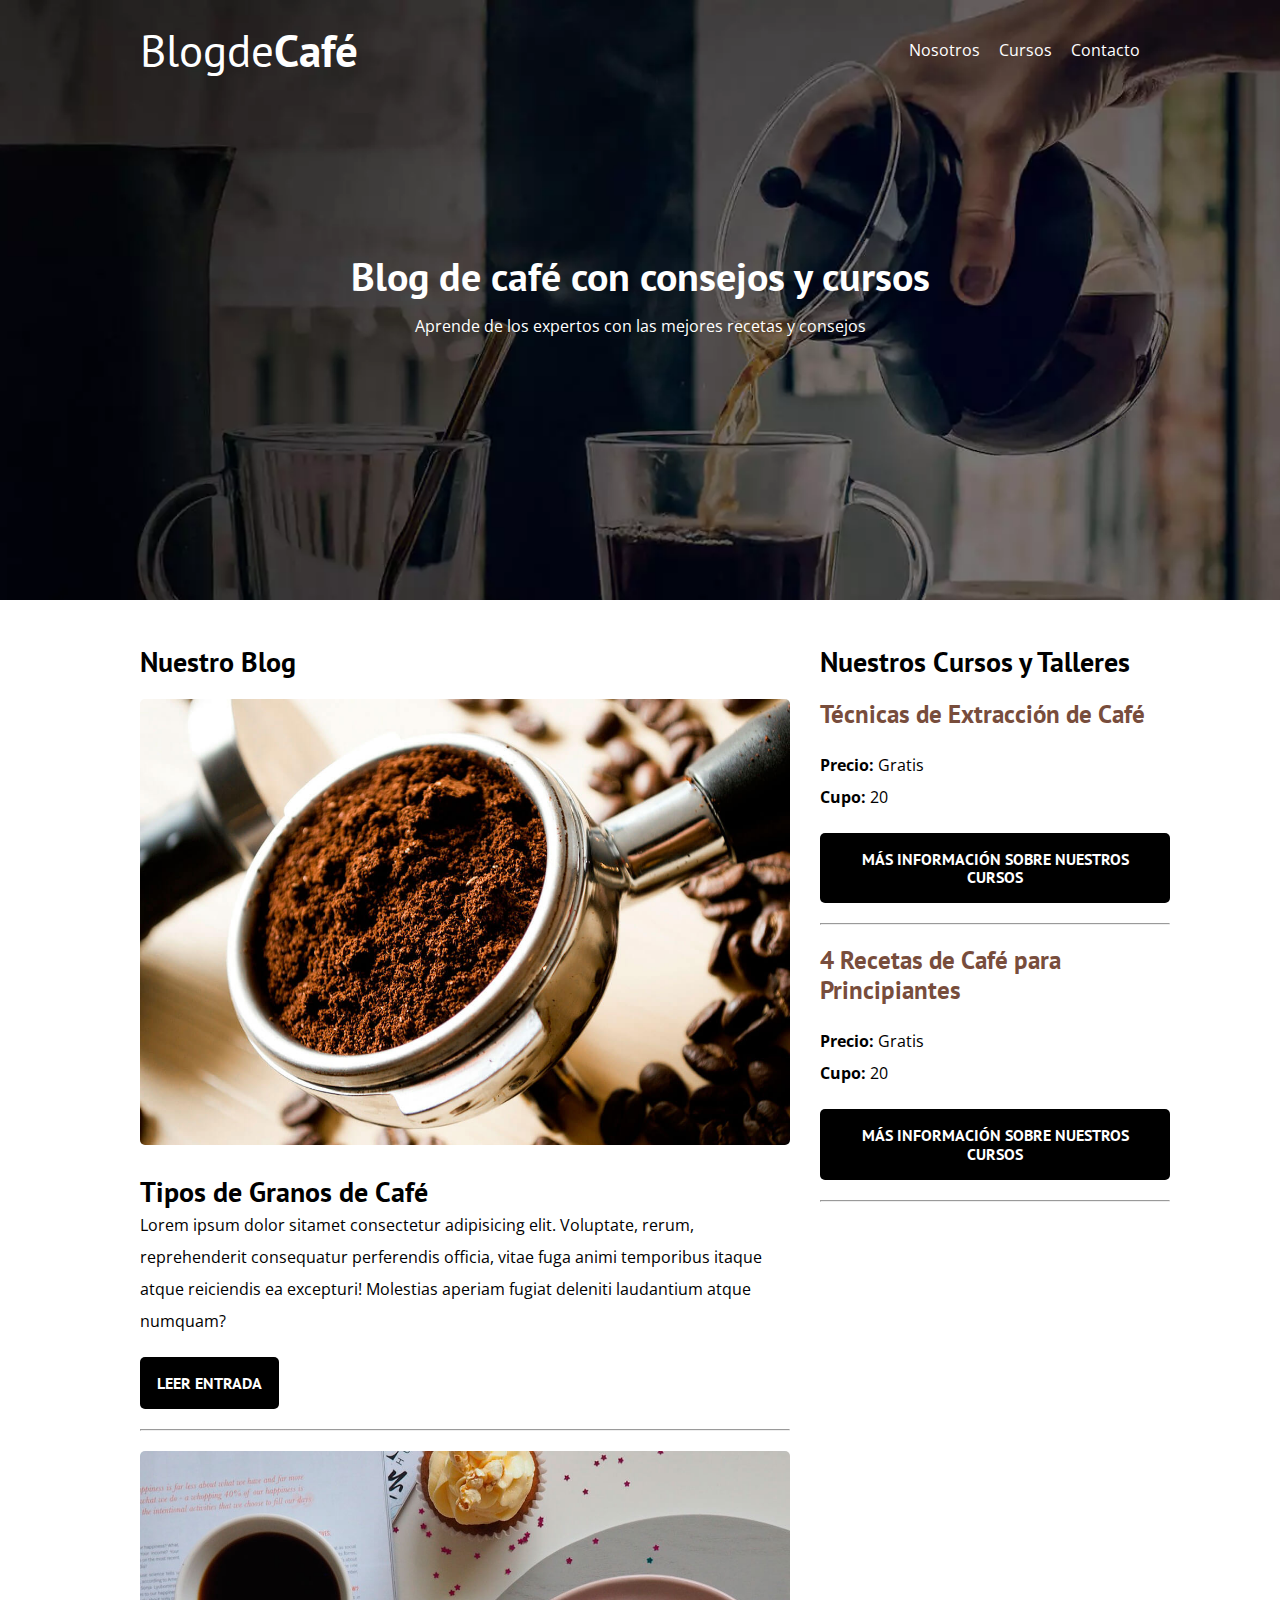
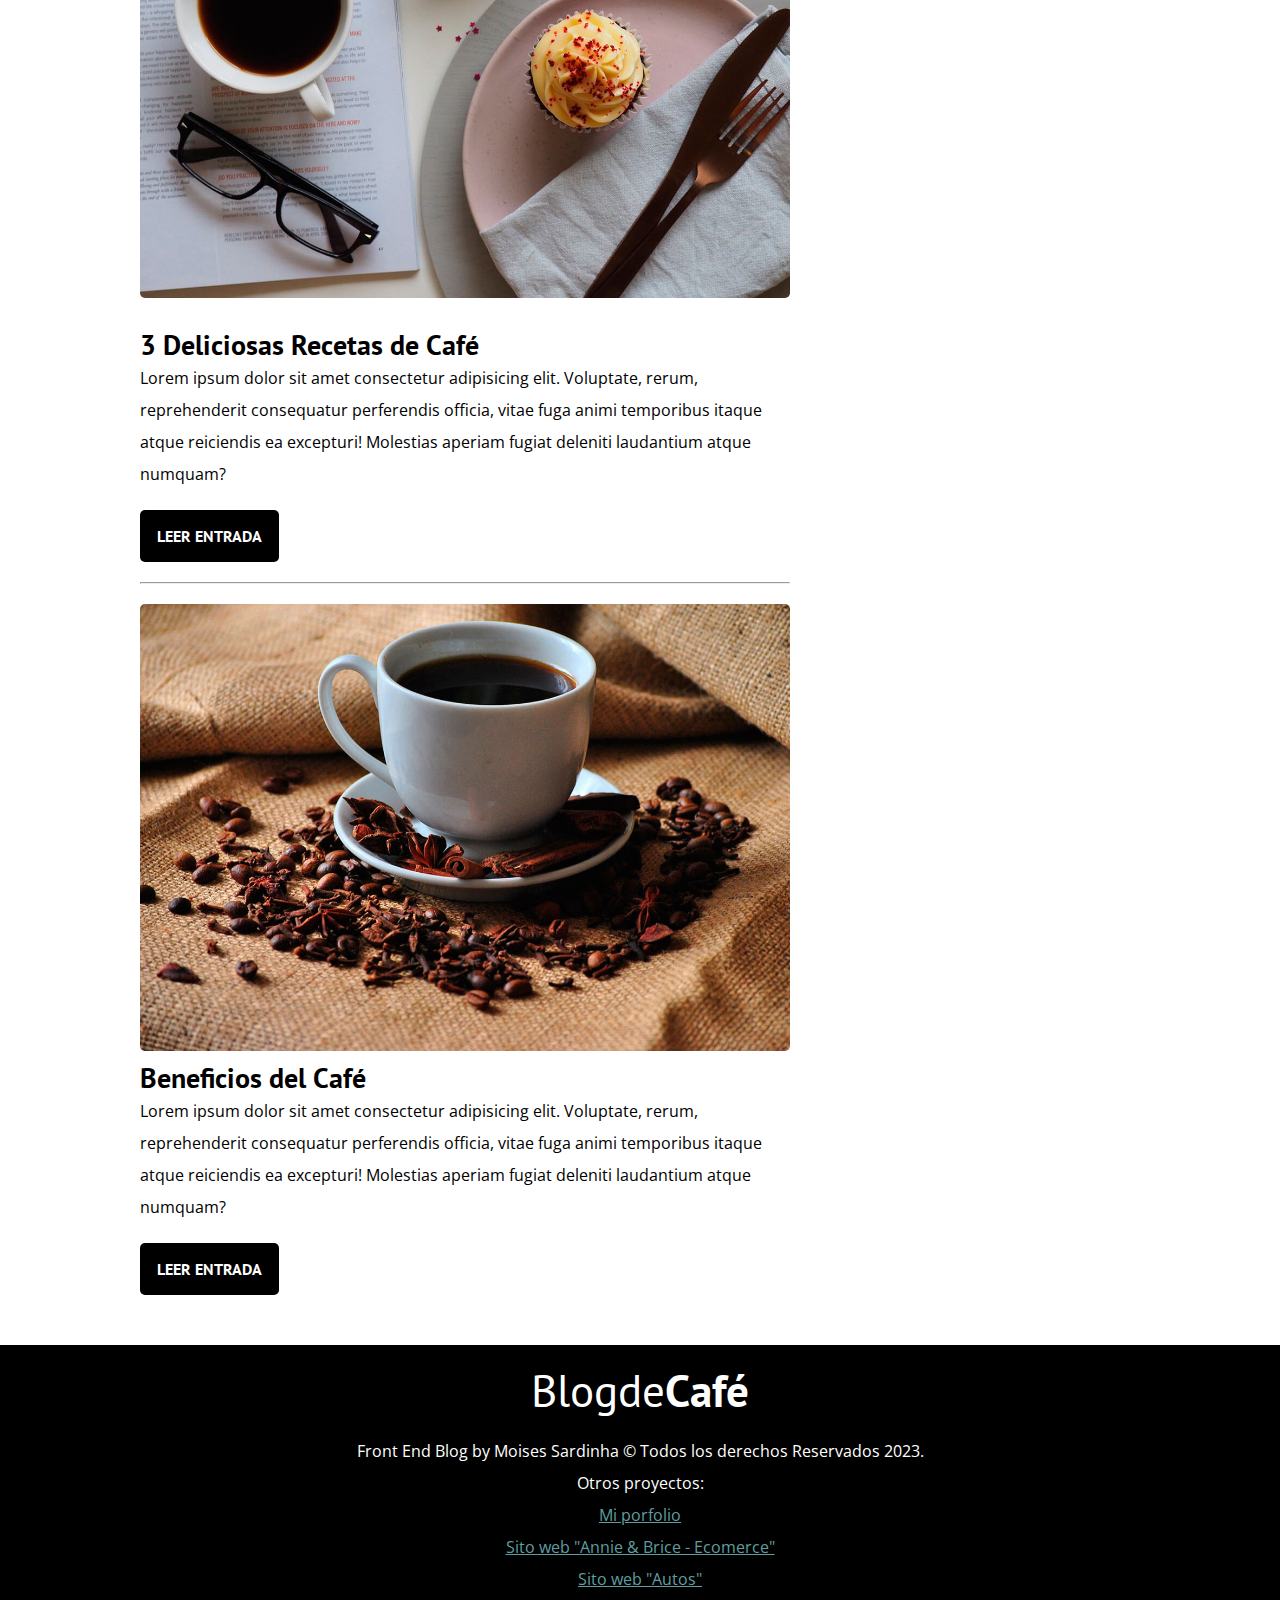
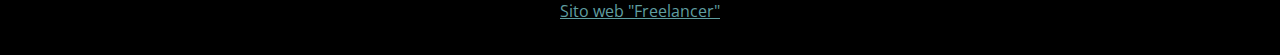
<file: index.html>
<!DOCTYPE html>
<html lang="es">
<head>
    <meta charset="UTF-8">
    <meta http-equiv="X-UA-Compatible" content="IE=edge">
    <meta name="viewport" content="width=device-width, initial-scale=1.0">

    <meta name="description" content="Página web de blog de café">
    <link rel="icon" type="jpg/png" href="img/ico-coffee1.png">
    <!-- Prefetch -->
    <link rel="prefetch" href="nosotros.html" as="document">

    <!-- Fonts -->
    <!-- <link rel="preload" href="https://fonts.googleapis.com/css2?family=Open+Sans&family=PT+Sans:wght@400;700&display=swap" crossorigin="crossorigin" as="font"> -->
    <link href="https://fonts.googleapis.com/css2?family=Open+Sans&family=PT+Sans:wght@400;700&display=swap" rel="stylesheet">
    <!-- Preload -->
    <link rel="preload" href="css/style.css" as="style">
    <link rel="stylesheet" href="css/style.css">
    <link rel="preload" href="css/normalize.css" as="style">
    <link rel="stylesheet" href="css/normalize.css">
    
    <meta name="robots" content="index, follow">
    <!--Ceo-->
    <meta name="author" content="Moisés Sardinha">
    <meta name="description" content="Blog web sobre el café donde encontraras consejos, beneficios, cursos y más datos curiosos del mismo.">
    <meta name="keywords" content="Café, beneficios del café, cursos café, como hacer café, tasas de café, de donde viene el café, cafes el magnifico, café en el embarazo">
    <link rel="canolical" href="https://sitesafemoi.github.io/blogdeCafe">
    <!-- OPEN GRAPH -->
    <meta property="og:title" content="Blog de Café">
    <meta property="og:site_name" content="Blog de Café">
    <meta property="description" content="Blog web sobre el café donde encontraras consejos, beneficios, cursos y más datos curiosos del mismo.">
    <meta property="og:image" content="https://sitesafemoi.github.io/blogdeCafe/img/blog1.jpg">
    <meta property="og:type" content="website">
    <meta property="og:image:alt" content="Café molido"> 
    <meta property="og:url" content="https://sitesafemoi.github.io/blogdeCafe" />
    <title>Blog de Café</title>
</head>
<body>
    <div class="hero">
        <header class="header contenedor">
            <span class="logo"><a href="index.html"> Blogde<strong>Café</strong></a></span>
            <nav class="header-nav">
                <ul id="nav-ul">
                    <li><a class="nav-ul-li_a" href="nosotros.html">Nosotros</a></li>
                    <li><a class="nav-ul-li_a" href="cursos.html">Cursos</a></li>
                    <li><a class="nav-ul-li_a" href="contacto.html">Contacto</a></li>
                </ul>
            </nav>    
            <div id="cont-ico-responsive">
                <label for="input-check" id="cont-drop-menu">
                    <input type="checkbox" name="menu" id="input-check">
                    <span class="line line1"></span>
                    <span class="line line2"></span>
                    <span class="line line3"></span>
                </label> 

                <nav class="nav-responsive">
                    <ul id="nav-responsive-ul">
                        <li><a class="nav-ul-li_a" href="nosotros.html">Nosotros</a></li>
                        <li><a class="nav-ul-li_a" href="cursos.html">Cursos</a></li>
                        <li><a class="nav-ul-li_a" href="contacto.html">Contacto</a></li>
                    </ul>
                </nav>     
            </div>
        </header>
        <section class="contenedor cont-h1 centrar-texto">
            <h1 id="h1-principal">Blog de café con consejos y cursos</h1>
            <p>Aprende de los expertos con las mejores recetas y consejos</p>
        </section>
    </div>

    <div class="contenedor cont-grid">
        <main id="cont-main">
            <section class="cont-sections margin-top">
                <h4 class="margin-buttom">Nuestro Blog</h4>
                <img class="img-blog" src="img/blog1.jpg" alt="Imagen de granos de café 4k">
                <h4 class="margin-top">Tipos de Granos de Café</h4>
                <p>Lorem ipsum dolor sitamet consectetur adipisicing elit. Voluptate, rerum, reprehenderit consequatur perferendis officia, vitae fuga animi temporibus itaque atque reiciendis ea excepturi! Molestias aperiam fugiat deleniti laudantium atque numquam?</p>
                <a href="pages-blog/tipos-de-granos.html">
                    <button class="button" url="pages">LEER ENTRADA</button>
                </a>
                <hr>
            </section>
            <section class="cont-sections margin-top">
                <img class="img-blog" src="img/blog2.jpg" alt="Imagen de una taza café con cubiertos, postres, unas gafas y platos">
                <h4 class="margin-top">3 Deliciosas Recetas de Café</h4>
                <p>
                    Lorem ipsum dolor sit amet consectetur adipisicing elit. Voluptate, rerum, reprehenderit consequatur perferendis officia, vitae fuga animi temporibus itaque atque reiciendis ea excepturi! Molestias aperiam fugiat deleniti laudantium atque numquam?
                </p>
                <a href="pages-blog/deliciosas-recetas.html">
                    <button class="button" url="pages">LEER ENTRADA</button>
                </a>
                <hr>
            </section>
            <section class="cont-sections margin-top">
                <img class="img-blog" src="img/blog3.jpg" alt="Imagen de taza de café con granaos de café al rededor">
                <h4>Beneficios del Café</h4>
                <p>
                    Lorem ipsum dolor sit amet consectetur adipisicing elit. Voluptate, rerum, reprehenderit consequatur perferendis officia, vitae fuga animi temporibus itaque atque reiciendis ea excepturi! Molestias aperiam fugiat deleniti laudantium atque numquam?
                </p>
                <a href="pages-blog/beneficios-cafe.html">
                    <button class="button" url="pages">LEER ENTRADA</button>
                </a>
                
            </section>
        </main>
        <aside id="cont-aside">
            <h4 class="margin-buttom" >Nuestros Cursos y Talleres</h4>
            <section>
                <h4 class="h4-brown">Técnicas de Extracción de Café</h4>
                <p class="margin-top"><strong>Precio:</strong>  Gratis</p>
                <p><strong>Cupo:</strong>  20</p>
                <button class="button" onclick="alert('No quedan cupos')">MÁS INFORMACIÓN SOBRE NUESTROS CURSOS</button>
                <hr>
            </section>
            <section>
                <h4 class="h4-brown">4 Recetas de Café para Principiantes</h4>
                <p class="margin-top"><strong>Precio:</strong>  Gratis</p>
                <p><strong>Cupo:</strong>  20</p>
                <button class="button" onclick="alert('No quedan cupos')">MÁS INFORMACIÓN SOBRE NUESTROS CURSOS</button>
                <hr>
            </section>       
        </aside>
    </div>

    <footer id="footer">
        <div class="contenedor">
            <section>
                <span class="logo">Blogde<strong>Café</strong></span>
            </section>
            <section class="cont-proyectos">
                <p>Front End Blog by Moises Sardinha © Todos los derechos Reservados 2023.</p>
                <p>Otros proyectos:</p>
                <a id="a-footer"	 href="https://sitesafemoi.github.io/porfolio-moi/" target="_blank" style="color:#5f9ea0">Mi porfolio</a> <br>
                <a id="a-footer" href="https://sitesafemoi.github.io/annie-brice-ecomerce/" target="_blank" style="color:#5f9ea0">Sito web "Annie & Brice - Ecomerce"</a> <br>
                <a id="a-footer"	 href="https://sitesafemoi.github.io/web-autos/" target="_blank" style="color:#5f9ea0">Sito web "Autos"</a> <br>
                <a id="a-footer" href="https://sitesafemoi.github.io/web-freelancer/" target="_blank" style="color:#5f9ea0">Sito web "Freelancer"</a> <br>
            </section>    
        </div>    
    </footer>

    
</body>
</html>
</file>
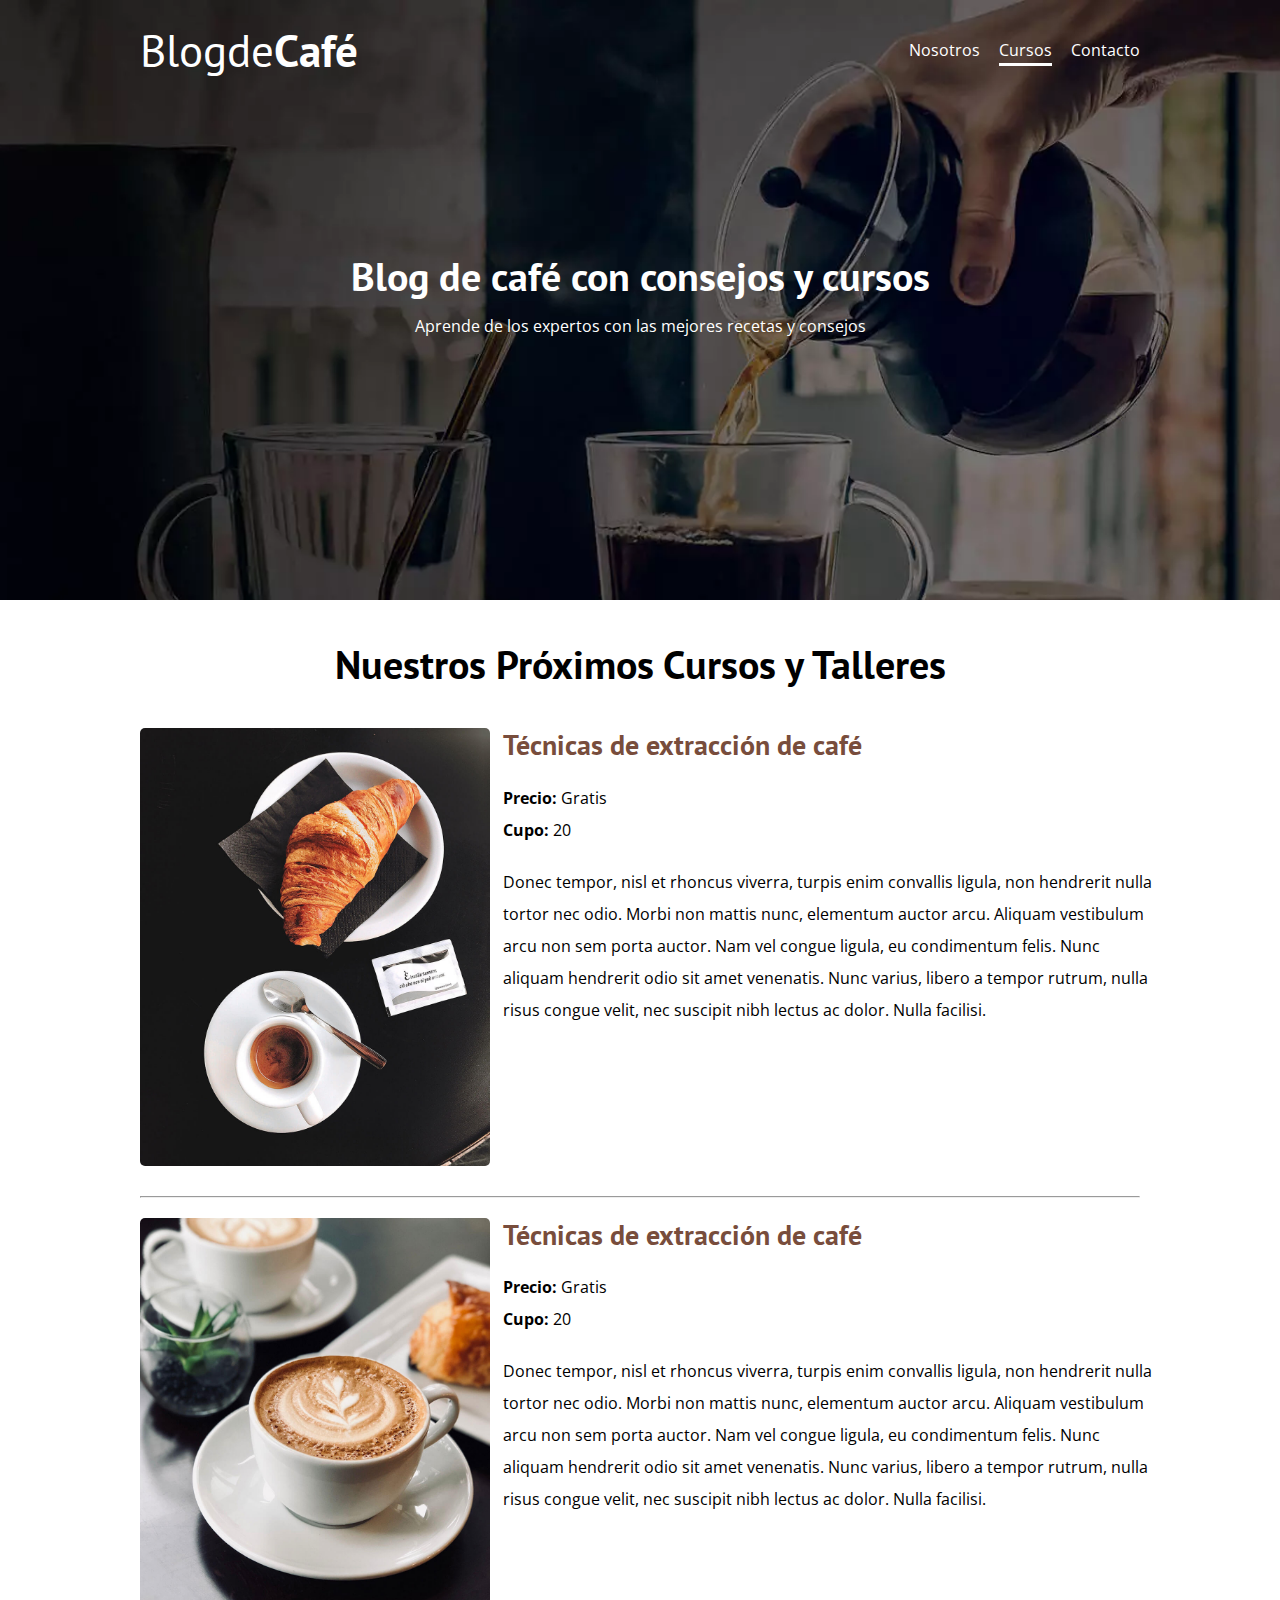
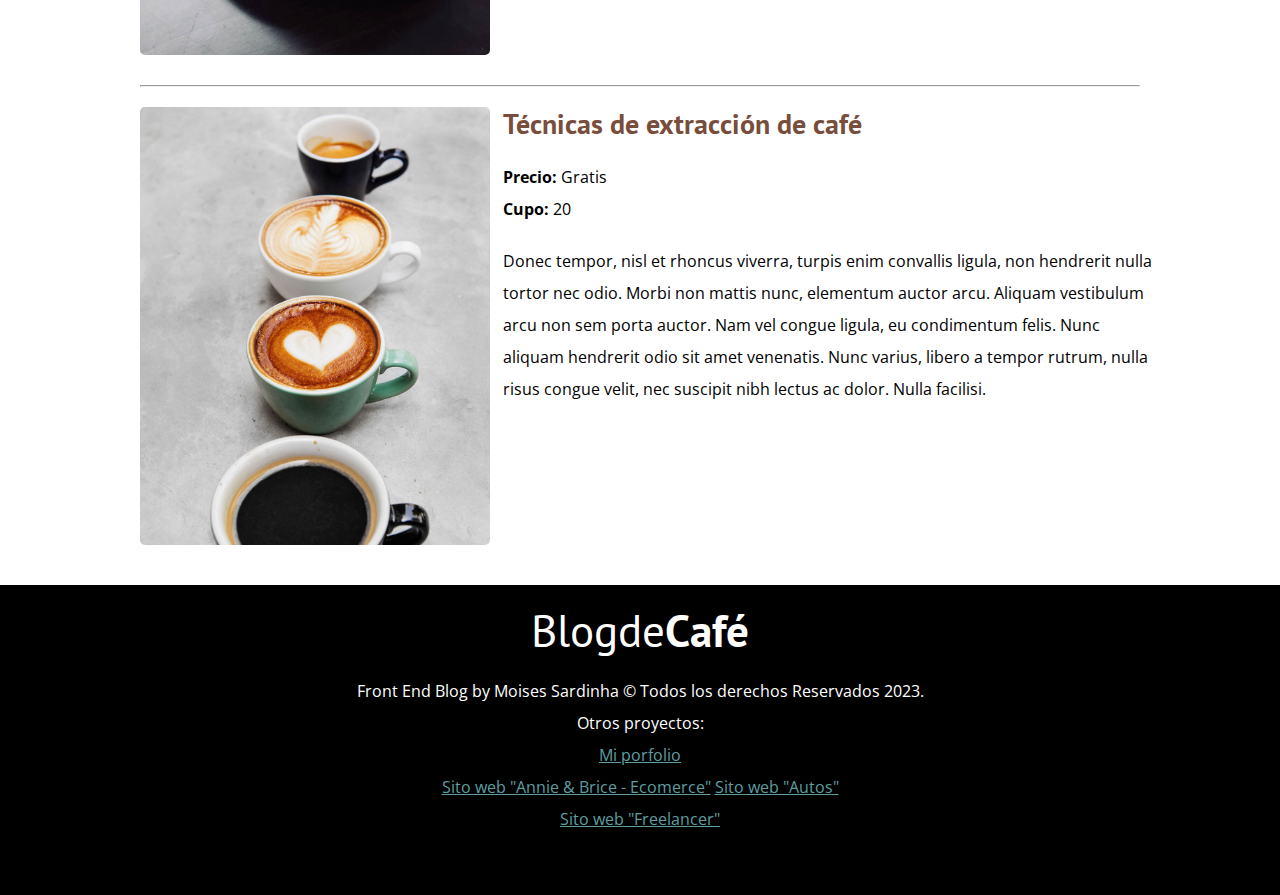
<file: cursos.html>
<!DOCTYPE html>
<html lang="es">
<head>
    <meta charset="UTF-8">
    <meta http-equiv="X-UA-Compatible" content="IE=edge">
    <meta name="viewport" content="width=device-width, initial-scale=1.0">

    <meta name="description" content="Página web de blog de café">
    <link rel="icon" type="jpg/png" href="img/ico-coffee1.png">
    <!-- Prefetch -->
    <link rel="prefetch" href="nosotros.html" as="document">

    <!-- Fonts -->
    <!-- <link rel="preload" href="https://fonts.googleapis.com/css2?family=Open+Sans&family=PT+Sans:wght@400;700&display=swap"  crossorigin="crossorigin" as="font"> -->
    <link href="https://fonts.googleapis.com/css2?family=Open+Sans&family=PT+Sans:wght@400;700&display=swap" rel="stylesheet">
    <!-- Preload -->
    <link rel="preload" href="css/style.css" as="style">
    <link rel="stylesheet" href="css/style.css">
    <link rel="preload" href="css/normalize.css" as="style">
    <link rel="stylesheet" href="css/normalize.css">
    <link rel="preload" href="css/style-cursos.css" as="style">
    <link rel="stylesheet" href="css/style-cursos.css">

    <meta name="robots" content="index, follow">
    <!--Ceo-->
    <meta name="author" content="Moisés Sardinha">
    <meta name="description" content="Blog web sobre el café donde encontraras consejos, beneficios, cursos y más datos curiosos del mismo.">
    <meta name="keywords" content="Café, beneficios del café, cursos café, como hacer café, tasas de café, de donde viene el café, cafes el magnifico, café en el embarazo">
    <link rel="canolical" href="https://sitesafemoi.github.io/blogdeCafe">
    <!-- OPEN GRAPH -->
    <meta property="og:title" content="Blog de Café">
    <meta property="og:site_name" content="Blog de Café - Cursos">
    <meta property="description" content="Blog web sobre el café donde encontraras consejos, beneficios, cursos y más datos curiosos del mismo.">
    <meta property="og:image" content="https://sitesafemoi.github.io/blogdeCafe/img/curso1.jpg">
    <meta property="og:type" content="website">
    <meta property="og:image:alt" content="Tasa de café con pan">
    <meta property="og:url" content="https://sitesafemoi.github.io/blogdeCafe/cursos.html" /> 
    <title>Blog de Café - Cursos</title>
</head>
<body>
    <div class="hero">
        <header class="header contenedor">
            <span class="logo"><a href="index.html"> Blogde<strong>Café</strong></a></span>
            <nav class="header-nav">
                <ul id="nav-ul">
                    <li><a class="nav-ul-li_a" href="nosotros.html">Nosotros</a></li>
                    <li><a class="nav-ul-active nav-ul-li_a" href="cursos.html">Cursos</a></li>
                    <li><a class="nav-ul-li_a" href="contacto.html">Contacto</a></li>
                </ul>
            </nav>    
            <div id="cont-ico-responsive">
                <label for="input-check" id="cont-drop-menu">
                    <input type="checkbox" name="menu" id="input-check">
                    <span class="line line1"></span>
                    <span class="line line2"></span>
                    <span class="line line3"></span>
                </label> 

                <nav class="nav-responsive">
                    <ul id="nav-responsive-ul">
                        <li><a class="nav-ul-li_a" href="nosotros.html">Nosotros</a></li>
                        <li><a class="nav-ul-li_a nav-ul-active" href="cursos.html">Cursos</a></li>
                        <li><a class="nav-ul-li_a" href="contacto.html">Contacto</a></li>
                    </ul>
                </nav>     
            </div>
        </header>
        <section class="contenedor cont-h1 centrar-texto">
            <h1 id="h1-principal">Blog de café con consejos y cursos</h1>
            <p>Aprende de los expertos con las mejores recetas y consejos</p>
        </section>
    </div>

    <main class="contenedor">
        <h2 class="centrar-texto margin-top-4">Nuestros Próximos Cursos y Talleres
        </h2>
        <div class="cont-grid-cursos margin-top-4">
            <article class="article-curso">
                <div class="cont-img">
                    <img src="img/curso1.jpg" alt="Tasa de café y un pan">
                </div>
                <div>
                    <h4 class="margin-buttom text-brown">Técnicas de extracción de café</h4>
                    <p><strong>Precio:  </strong>Gratis</p>
                    <p class="margin-buttom"><strong>Cupo:  </strong> 20</p>
                    <p>Donec tempor, nisl et rhoncus viverra, turpis enim convallis ligula, non hendrerit nulla tortor nec odio. Morbi non mattis nunc, elementum auctor arcu. Aliquam vestibulum arcu non sem porta auctor. Nam vel congue ligula, eu condimentum felis. Nunc aliquam hendrerit odio sit amet venenatis. Nunc varius, libero a tempor rutrum, nulla risus congue velit, nec suscipit nibh lectus ac dolor. Nulla facilisi.</p>
                </div>
            </article>

            <hr class="margin-top">

            <article class="article-curso">
                <div class="cont-img">
                    <img src="img/curso2.jpg" alt="Tasa de café con diseño en forma de planta">
                </div>
                <div>
                    <h4 class="margin-buttom text-brown">Técnicas de extracción de café</h4>
                    <p><strong>Precio:  </strong>Gratis</p>
                    <p class="margin-buttom"><strong>Cupo:  </strong> 20</p>
                    <p>Donec tempor, nisl et rhoncus viverra, turpis enim convallis ligula, non hendrerit nulla tortor nec odio. Morbi non mattis nunc, elementum auctor arcu. Aliquam vestibulum arcu non sem porta auctor. Nam vel congue ligula, eu condimentum felis. Nunc aliquam hendrerit odio sit amet venenatis. Nunc varius, libero a tempor rutrum, nulla risus congue velit, nec suscipit nibh lectus ac dolor. Nulla facilisi.</p>
                </div>
            </article>

            <hr class="margin-top">

            <article class="article-curso">
                <div class="cont-img">
                    <img src="img/curso3.jpg" alt="4 tasas de café">
                </div>
                <div>
                    <h4 class="margin-buttom text-brown">Técnicas de extracción de café</h4>
                    <p><strong>Precio:  </strong>Gratis</p>
                    <p class="margin-buttom"><strong>Cupo:  </strong> 20</p>
                    <p>Donec tempor, nisl et rhoncus viverra, turpis enim convallis ligula, non hendrerit nulla tortor nec odio. Morbi non mattis nunc, elementum auctor arcu. Aliquam vestibulum arcu non sem porta auctor. Nam vel congue ligula, eu condimentum felis. Nunc aliquam hendrerit odio sit amet venenatis. Nunc varius, libero a tempor rutrum, nulla risus congue velit, nec suscipit nibh lectus ac dolor. Nulla facilisi.</p>
                </div>
            </article>
            
        </div>
    </main>
   
    <footer id="footer">
        <div class="contenedor">
            <section>
                <span class="logo">Blogde<strong>Café</strong></span>
            </section>
            <section class="cont-proyectos">
                <p>Front End Blog by Moises Sardinha © Todos los derechos Reservados 2023.</p>
                <p>Otros proyectos:</p>
                <a id="a-footer"	 href="https://sitesafemoi.github.io/porfolio-moi/" target="_blank" style="color:#5f9ea0">Mi porfolio</a> <br>
                <a id="a-footer" href="https://sitesafemoi.github.io/annie-brice-ecomerce/" target="_blank" style="color:#5f9ea0">Sito web "Annie & Brice - Ecomerce"</a>
                <a id="a-footer"	 href="https://sitesafemoi.github.io/web-autos/" target="_blank" style="color:#5f9ea0">Sito web "Autos"</a> <br>
                <a id="a-footer" href="https://sitesafemoi.github.io/web-freelancer/" target="_blank" style="color:#5f9ea0">Sito web "Freelancer"</a> <br>
            </section>      
        </div>    
    </footer>
</body>
</html>
</file>
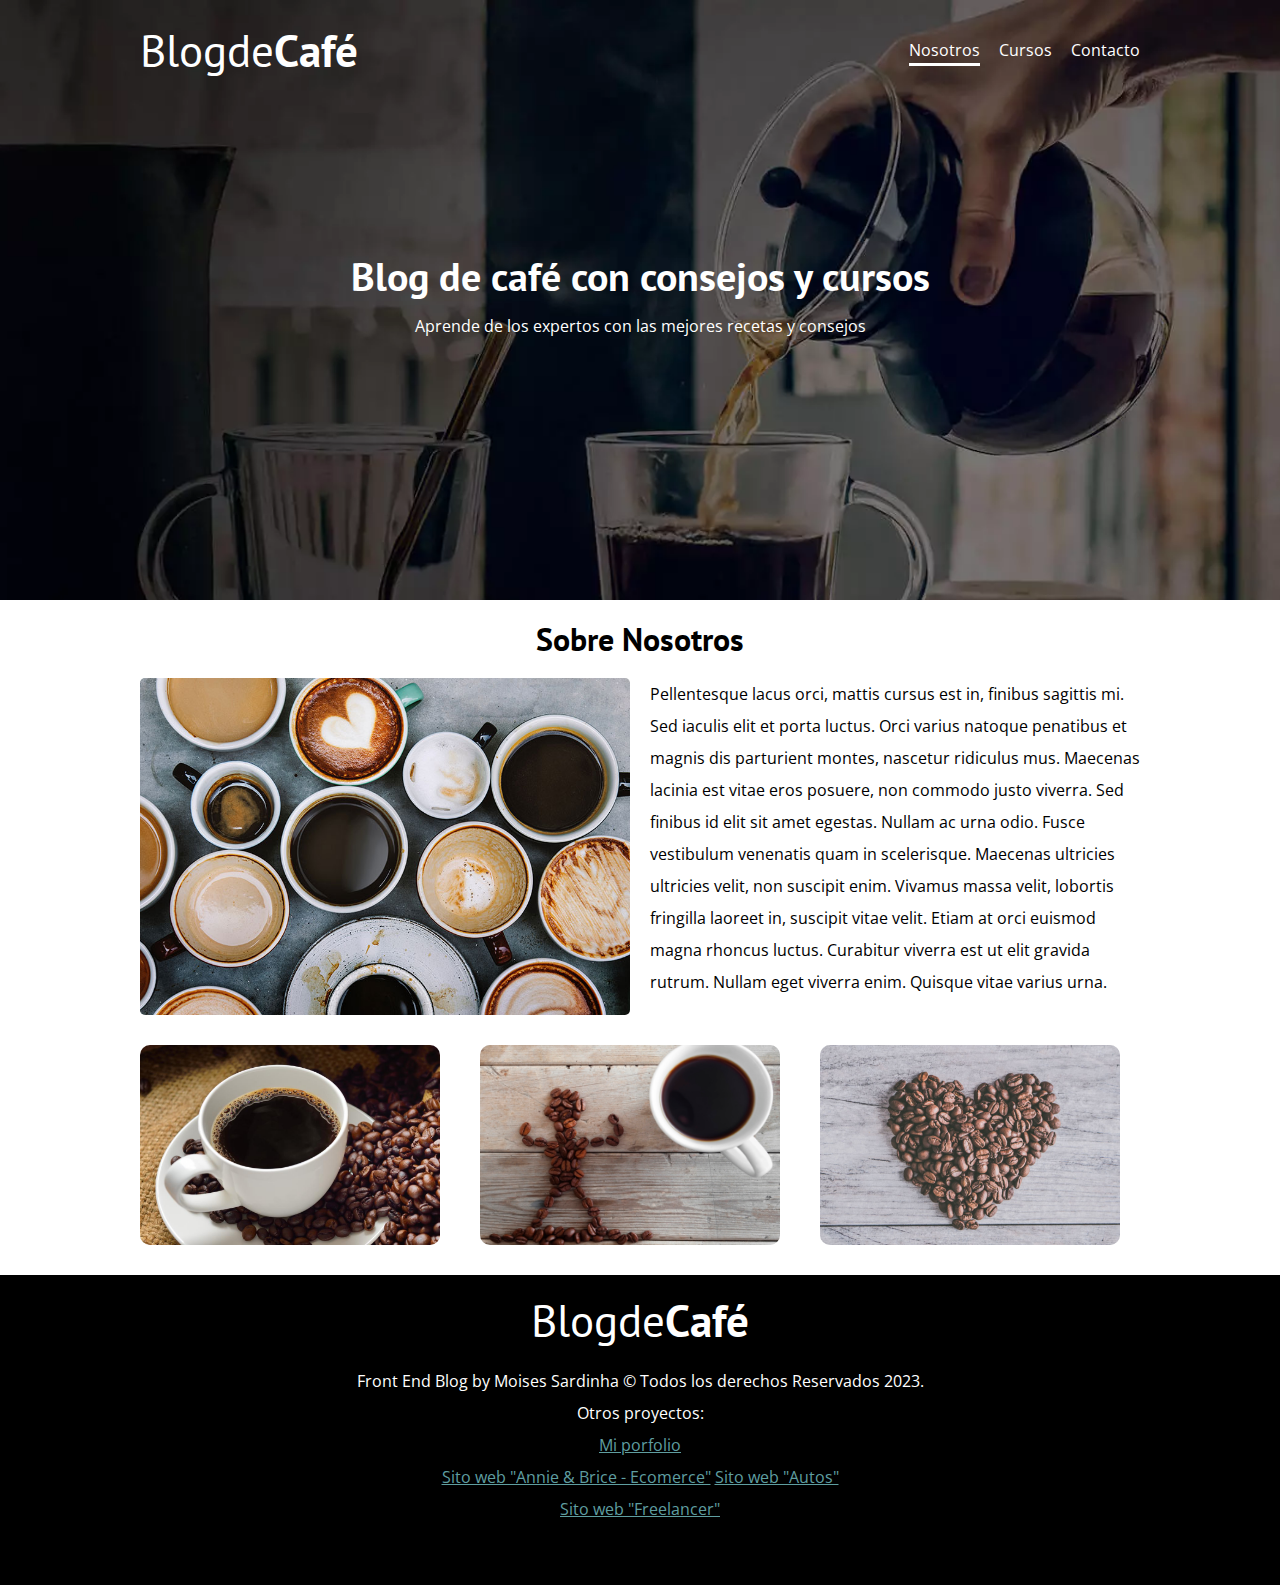
<file: nosotros.html>
<!DOCTYPE html>
<html lang="es">
<head>
    <meta charset="UTF-8">
    <meta http-equiv="X-UA-Compatible" content="IE=edge">
    <meta name="viewport" content="width=device-width, initial-scale=1.0">

    <meta name="description" content="Página web de blog de café">
    <link rel="icon" type="jpg/png" href="img/ico-coffee1.png">
    <!-- Prefetch -->
    <link rel="prefetch" href="nosotros.html" as="document">

    <!-- Fonts -->
    <!-- <link rel="preload" href="https://fonts.googleapis.com/css2?family=Open+Sans&family=PT+Sans:wght@400;700&display=swap"  crossorigin="crossorigin" as="font"> -->
    <link href="https://fonts.googleapis.com/css2?family=Open+Sans&family=PT+Sans:wght@400;700&display=swap" rel="stylesheet">
    <!-- Preload -->
    <link rel="preload" href="css/style.css" as="style">
    <link rel="stylesheet" href="css/style.css">
    <link rel="preload" href="css/normalize.css" as="style">
    <link rel="stylesheet" href="css/normalize.css">
    <link rel="preload" href="css/style-nosotros.css" as="style">
    <link rel="stylesheet" href="css/style-nosotros.css">
    
    <meta name="robots" content="index, follow">
    <!--Ceo-->
    <meta name="author" content="Moisés Sardinha">
    <meta name="description" content="Blog web sobre el café donde encontraras consejos, beneficios, cursos y más datos curiosos del mismo.">
    <meta name="keywords" content="Café, beneficios del café, cursos café, como hacer café, tasas de café, de donde viene el café, cafes el magnifico, café en el embarazo">
    <link rel="canolical" href="https://sitesafemoi.github.io/blogdeCafe">
    <!-- OPEN GRAPH -->
    <meta property="og:title" content="Blog de Café">
    <meta property="og:site_name" content="Blog de Café - Nosotros">
    <meta property="description" content="Blog web sobre el café donde encontraras consejos, beneficios, cursos y más datos curiosos del mismo.">
    <meta property="og:image" content="https://sitesafemoi.github.io/blogdeCafe/img/nosotros.jpg">
    <meta property="og:type" content="website">
    <meta property="og:image:alt" content="Tasas de café"> 
    <meta property="og:url" content="https://sitesafemoi.github.io/blogdeCafe/nosotros.html" />
    <title>Blog de Café - Nosotros</title>
</head>
<body>
    <div class="hero">
        <header class="header contenedor">
            <span class="logo"><a href="index.html"> Blogde<strong>Café</strong></a></span>
            <nav class="header-nav">
                <ul id="nav-ul">
                    <li><a class="nav-ul-active nav-ul-li_a" href="nosotros.html">Nosotros</a></li>
                    <li><a class="nav-ul-li_a" href="cursos.html">Cursos</a></li>
                    <li><a class="nav-ul-li_a" href="contacto.html">Contacto</a></li>
                </ul>
            </nav>    
            <div id="cont-ico-responsive">
                <label for="input-check" id="cont-drop-menu">
                    <input type="checkbox" name="menu" id="input-check">
                    <span class="line line1"></span>
                    <span class="line line2"></span>
                    <span class="line line3"></span>
                </label> 

                <nav class="nav-responsive">
                    <ul id="nav-responsive-ul">
                        <li><a class="nav-ul-li_a nav-ul-active" href="nosotros.html">Nosotros</a></li>
                        <li><a class="nav-ul-li_a" href="cursos.html">Cursos</a></li>
                        <li><a class="nav-ul-li_a" href="contacto.html">Contacto</a></li>
                    </ul>
                </nav>     
            </div>
        </header>
        <section class="contenedor cont-h1 centrar-texto">
            <h1 id="h1-principal">Blog de café con consejos y cursos</h1>
            <p>Aprende de los expertos con las mejores recetas y consejos</p>
        </section>
    </div>

    <main class="contenedor">
        <h3 class="centrar-texto margin-top">Sobre Nosotros</h3>
        <section class="cont-grid-nosotros margin-top">
            <div>
                <img src="img/nosotros.jpg" alt="Muchas tasas de café">
            </div>
            <div>
                <p>Pellentesque lacus orci, mattis cursus est in, finibus sagittis mi. Sed iaculis elit et porta luctus. Orci varius natoque penatibus et magnis dis parturient montes, nascetur ridiculus mus. Maecenas lacinia est vitae eros posuere, non commodo justo viverra. Sed finibus id elit sit amet egestas. Nullam ac urna odio. Fusce vestibulum venenatis quam in scelerisque. Maecenas ultricies ultricies velit, non suscipit enim. Vivamus massa velit, lobortis fringilla laoreet in, suscipit vitae velit. Etiam at orci euismod magna rhoncus luctus. Curabitur viverra est ut elit gravida rutrum. Nullam eget viverra enim. Quisque vitae varius urna.
                </p>
               
            </div>
        </section>
    </main>
    
    <section class="contenedor cont-cards">

        <div class="card">
            <img src="img/img-card1.jpg" alt="Tasas de café" style="width:100%;">
            <div class="card__content">
              <p class="card__title">Amantes del café</p>
              <p class="card__description">Lorem ipsum dolor sit amet, consectetur adipiscing elit, sed do eiusmod tempor incididunt ut labore et dolore magna aliqua. Ut enim ad minim veniam.</p>
            </div>
        </div>

        <div class="card">
            <img src="img/img-card2.jpg" alt="Tasas de café" style="width:100%;">
            <div class="card__content">
              <p class="card__title">Café saludable</p>
              <p class="card__description">Lorem ipsum dolor sit amet, consectetur adipiscing elit, sed do eiusmod tempor incididunt ut labore et dolore magna aliqua. Ut enim ad minim veniam, quis nostrud exercitation.</p>
            </div>
        </div>

        <div class="card">
            <img src="img/img-card3.jpg" alt="Tasas de café" style="width:100%;">
            <div class="card__content">
              <p class="card__title">Lo mejor del café</p>
              <p class="card__description">Lorem ipsum dolor sit amet, consectetur adipiscing elit, sed do eiusmod tempor incididunt ut labore et dolore magna aliqua. Ut enim ad minim veniam, quis nostrud exercitation.</p>
            </div>
        </div>
          
    </section>
    <footer id="footer">
        <div class="contenedor">
            <section>
                <span class="logo">Blogde<strong>Café</strong></span>
            </section>
            <section class="cont-proyectos">
                <p>Front End Blog by Moises Sardinha © Todos los derechos Reservados 2023.</p>
                <p>Otros proyectos:</p>
                <a id="a-footer"	 href="https://sitesafemoi.github.io/porfolio-moi/" target="_blank" style="color:#5f9ea0">Mi porfolio</a> <br>
                <a id="a-footer" href="https://sitesafemoi.github.io/annie-brice-ecomerce/" target="_blank" style="color:#5f9ea0">Sito web "Annie & Brice - Ecomerce"</a>
                <a id="a-footer"	 href="https://sitesafemoi.github.io/web-autos/" target="_blank" style="color:#5f9ea0">Sito web "Autos"</a> <br>
                <a id="a-footer" href="https://sitesafemoi.github.io/web-freelancer/" target="_blank" style="color:#5f9ea0">Sito web "Freelancer"</a> <br>
            </section>       
        </div>    
    </footer>
</body>
</html>
</file>
<file: css/style.css>
html {
    box-sizing: border-box;
    font-size: 62.5%; /* 1 rem = 10px */    
}
*, *:before, *:after {
    box-sizing: inherit;
}
body {
    font-family: var(--fuenteParrafos);
    font-size: 1.6rem;
    line-height: 2;
}
/*Variables*/
:root {
    --fuenteHeading: 'PT Sans', sans-serif;
    --fuenteParrafos: 'Open Sans', sans-serif;
    --primario: #784D3C;
    --gris: #e1e1e1;
    --blanco: #ffffff;
    --blanco-oscuro:#f9f9f9;
    --blanco-bordes:#E1E1E1;
    --negro: #000000;
    --trasparente:#442e2ed3;
}


/** Globales **/
a {
    text-decoration: none;
}
h1, h2, h3, h4 {
    font-family: var(--fuenteHeading);
    line-height: 1.2;
}
h1 {
    font-size: 4.8rem;
}
h2 {
    font-size: 4rem;
}
h3 {
    font-size: 3.2rem;
}
h4 {
    font-size: 2.8rem;
}
img {
    border-radius: .5rem;
    max-width: 100%;
}

img,.button {
    border-radius: .5rem;
}
h1::selection,h2::selection,h4::selection,h3::selection,p::selection,strong::selection,span::selection{
    background-color: var(--primario);
    color: var(--blanco);
}

/** Utilidades **/
   
.contenedor{
    max-width: 100rem;
    width: min(90%, 120rem);
    margin:0 auto;
}
.centrar-texto{
    text-align: center;
}
.margin-top{
    margin-top: 2rem;
}
.margin-top-4{
    margin-top: 4rem;
}
.margin-buttom{
    margin-bottom: 2rem;
}
.text-brown{
    color: var(--primario);
}
.margin-left{
    margin-left: .5rem;
}
/*Imagen de fondo de la seccion 1*/
.hero{
    width: 100%;
    height: 60rem;
    background-image: url(../img/banner.webp);
    background-attachment: fixed;
    background-size: cover;
    background-repeat: no-repeat;
    background-position: center center;
}

/*header*/
.header{
    height: 10rem;
    display: flex;
    align-items: center;
}
.logo{
    font-size: 4.5rem;
    font-family: var(--fuenteHeading);
    color: var(--blanco);
}
.logo strong{
    font-weight: bolder;
}
.header-nav{
    width:100%;
}
#nav-ul{
    display: flex;
    gap: 1.9rem;
    justify-content:end;
}
.nav-ul-active{
    padding-bottom: .2rem;
    border-bottom: .3rem solid var(--blanco);
}
.header-nav li,a{
    list-style: none;
    color: var(--blanco);
}
.nav-ul{
    padding-bottom: .2rem;
    border-bottom: .3rem solid var(--blanco);
}
.nav-ul-li_a{
    transition: all .1s ease-out;
}
.nav-ul-li_a:hover{
    padding-bottom: .2rem;
    border-bottom: .3rem solid var(--blanco);
}

/*Estilos al menu hamburgesa*/
#cont-ico-responsive{
    display: none;
    width: 8.5rem;
    height: 3.5rem;
}
#input-check{
    display: none;
}

#cont-drop-menu{
    width: 100%;
    height: 100%;
    display: flex;
    flex-direction: column;
    justify-content: space-around;
    gap: .2rem;
}
.line{
    width: 100%;
    height: .7rem;
    background-color: var(--blanco);
    border-radius: .5rem;
}
/*Menu responsive cont*/
.nav-responsive{
    position: absolute;
    z-index: 1000;
    width: 80%;
    right: 0;
    top: -60rem;
    height: 60rem;
    background-color: var(--trasparente);
    display: flex;
    justify-content: center;
    align-items: center;
    transition: all .5s ease-in;
    border-radius: .5rem;
}
#nav-responsive-ul{
    display: flex;  
    flex-direction: column; 
    gap: 1rem;
}
#nav-responsive-ul li{
    color: var(--blanco);
    list-style: none;
    font-size: 2rem;
}
/*responsive al header-nav*/
@media screen and (max-width:520px){
    #nav-ul{
        display:none;
    }
    .header-nav{
        display: flex;
        justify-content: end;
    }
    #cont-ico-responsive{
        display:block;
    }
    #cont-ico-responsive:hover .nav-responsive{
        display:flex;
        right: 0;
        top: -1rem;
    }
}
/*Estilos contenedor h1*/
.cont-h1{
    margin-top: 12.5rem;
    color: var(--blanco);
    display: flex;
    flex-direction: column;
    justify-content: center;
}
.cont-h1 h1{
    font-size: 4.0rem;
    margin-bottom: 1rem;
}

/*Contenedor grid del aside y el main*/
.cont-grid{
    display: grid;
    grid-template-columns:65% 35%;
    gap: 3rem;
    padding-top: 2.5rem;
    
}
/*Estilos del botton "LEER ENTRADA"*/
.button{
    padding: 1.5rem;
    border:.2rem solid transparent;
    border-width: .2rem;
    font-family: var(--fuenteHeading);
    font-weight: 700;
    color: var(--blanco);
    background-color: var(--negro);
    margin: 2rem 0;
    transition:ease-in-out .2s;
}
.button:hover{
    transform: scale(1.05);
    border: .2rem solid var(--primario);
    background-color: var(--primario);
    cursor: pointer;
}

/*Efecto hover en las imagenes*/
#cont-main{
    overflow:none;
}
.img-blog{
    transition: transform .3s;
}
.img-blog:hover{
    transform: scale(1.015);    
}
/*Estilos aside*/
#cont-aside{
    padding-top: 2rem;
}
.h4-brown{
    color: var(--primario);
    font-size: 2.5rem;
    margin-top: 2rem;
}
/*Responsive al main y aside*/
@media screen and (max-width:520px){
    .cont-grid{
        grid-template-columns: 1fr;
    }
}
/*footer*/
#footer{
    width: 100%;
    height: 31rem;
    background-color: var(--negro);
    margin-top: 3rem;
    text-align: center;
    color: var(--blanco);
}
.cont-proyectos a{
    text-decoration: underline;
    transition: color .3s ease;
}
</file>
<file: css/style-cursos.css>
/* Estilos a la pagina de "Cursos"  */

.article-curso{
    margin-top: 2rem;
    display: grid;
    grid-template-columns: 35% 65%;
    grid-row: 1fr;
    column-gap: 1.3rem;
    width: 100%;
}
@media screen and (max-width:768px){
    .article-curso{
        max-height: 115rem;
        grid-template-columns: 1fr;
        grid-template-rows: repeat(2, 1fr);
    }
}
/*
@media screen and (max-width:520px){
    .cont-form-label{
        padding-right: .9rem;
    }
}
*/
</file>
<file: css/style-nosotros.css>
/* Estilos a la pagina de nosotros */

.cont-grid-nosotros{
    width: 100%;
    display: grid;
    grid-template-columns: repeat(2, 1fr);
    gap: 2rem;
}
@media screen and (max-width:768px){
    .cont-grid-nosotros{
        grid-template-columns: 1fr;
    }
}
/* Estilos de las cards */
.cont-cards{
    margin-top: 2rem;
    display: grid;
    grid-template-columns: repeat(3, 1fr);
    gap: 2rem;
}
/* Responsive */
@media screen and (max-width:1000px){
    .cont-cards{
        grid-template-columns: repeat(2, 1fr);
        width: 70%;
        row-gap: 2rem;
        column-gap: 2rem;
    }
}
@media screen and (max-width:829px){
    .cont-cards{
        grid-template-columns:1fr;
        width: min(60%, 30rem);
        row-gap: 2rem;
        column-gap: 2rem;
    }
}
@media screen and (max-width:829px){
  .cont-cards{
      width: min(100%, 30rem);
  }
}
.card {
    position: relative;
    width: 30rem;
    height: 20rem;
    min-height: 18rem;
    background-color: #f2f2f2;
    border-radius: 1rem;
    display: flex;
    align-items: center;
    justify-content: center;
    overflow: hidden;
    perspective: 100rem;
    box-shadow: 0 0 0 5px #ffffff80;
    transition: all 0.6s cubic-bezier(0.175, 0.885, 0.32, 1.275);
  }
  
  .card img {
    transition: all 0.6s cubic-bezier(0.175, 0.885, 0.32, 1.275);
    object-fit: cover;
    height: 100%;
  }
  
  .card:hover {
    transform: scale(1.05);
    box-shadow: 0 8px 16px rgba(255, 255, 255, 0.2);
    cursor: pointer;
  }
  
  .card__content {
    position: absolute;
    top: 0;
    left: 0;
    width: 100%;
    height: 100%;
    padding: 2rem;
    box-sizing: border-box;
    background-color: #f2f2f2;
    transform: rotateX(-90deg);
    transform-origin: bottom;
    transition: all 0.6s cubic-bezier(0.175, 0.885, 0.32, 1.275);
  }
  
  .card:hover .card__content {
    transform: rotateX(0deg);
  }
  
  .card__title {
    margin: 0;
    font-size: 2.4rem;
    color: var(--primario);
    font-weight: 700;
  }
  
  .card:hover svg {
    scale: 0;
  }
  
  .card__description {
    margin: 1rem 0 0;
    font-size: 1.4rem;
    color: #777;
    line-height: 1.4;
  }
</file>
